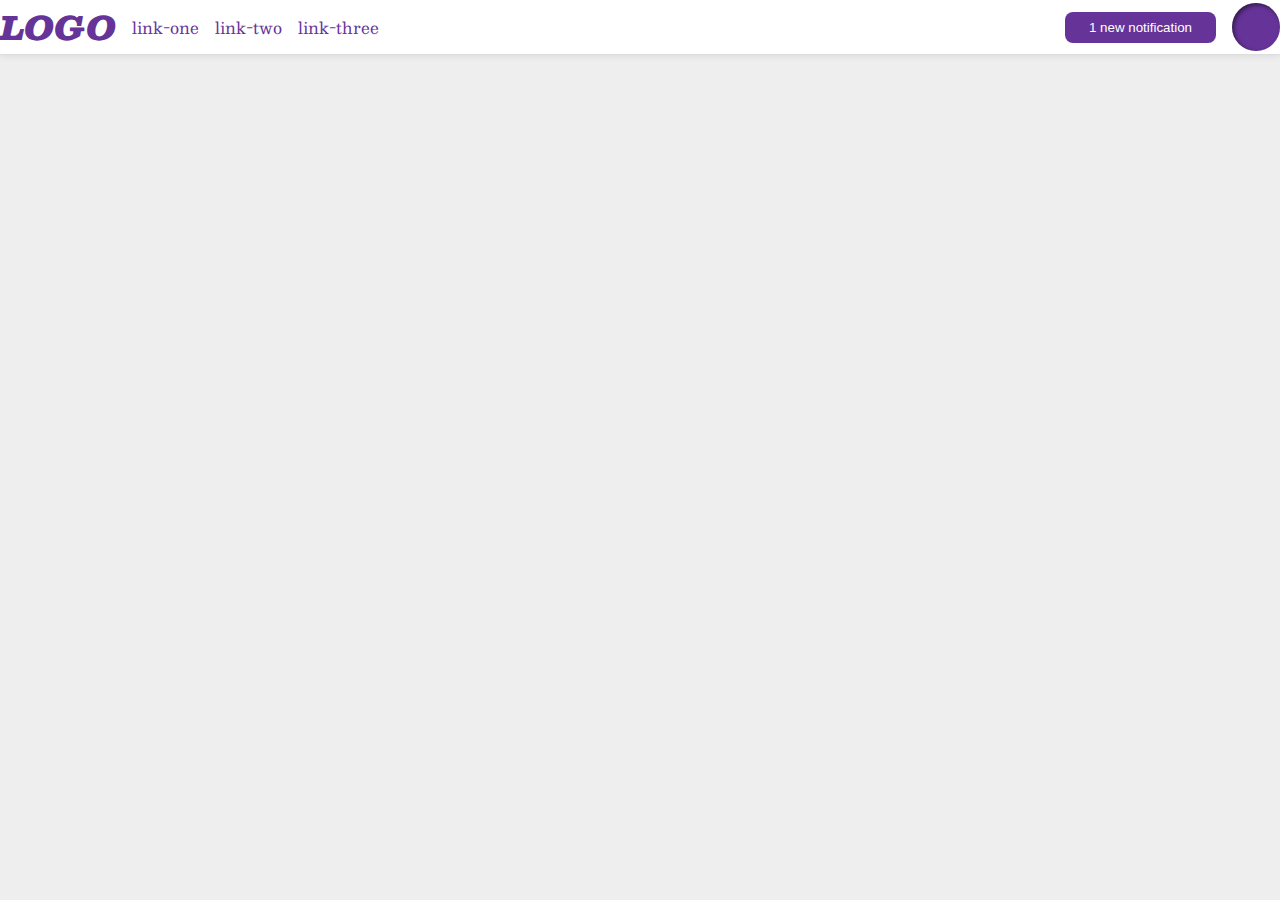
<file: foundations/flex/03-flex-header-2/index.html>
<!DOCTYPE html>
<html lang="en">
  <head>
    <meta charset="UTF-8">
    <meta http-equiv="X-UA-Compatible" content="IE=edge">
    <meta name="viewport" content="width=device-width, initial-scale=1.0">
    <title>Flex Header 2</title>
    <link rel="stylesheet" href="style.css">
  </head>
  <body>
    <div class="header">
      <div class="left">
        <div class="logo">
          LOGO
        </div>
        <ul class="links">
          <li><a href="https://google.com">link-one</a></li>
          <li><a href="https://google.com">link-two</a></li>
          <li><a href="https://google.com">link-three</a></li>
        </ul>
      </div>
      <div class="right">
        <button class="notifications">
          1 new notification
        </button>
        <div class="profile-image"></div>
      </div>
    </div>
  </body>
</html>
</file>
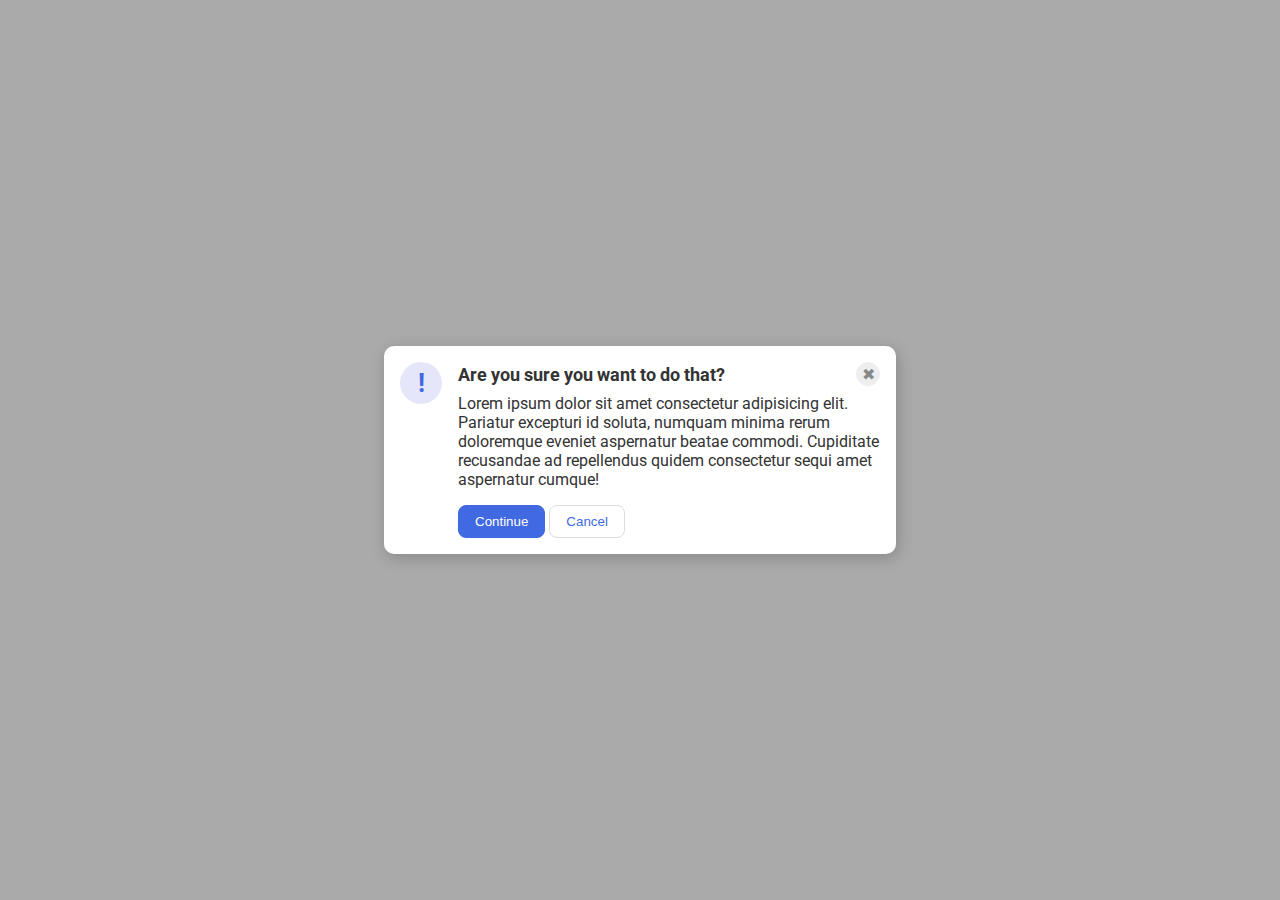
<file: foundations/flex/05-flex-modal/index.html>
<!DOCTYPE html>
<html lang="en">
  <head>
    <meta charset="UTF-8">
    <meta http-equiv="X-UA-Compatible" content="IE=edge">
    <meta name="viewport" content="width=device-width, initial-scale=1.0">
    <link rel="stylesheet" href="style.css">
    <title>Modal</title>
  </head>
  <body>
    <div class="modal">
      <div class="icon">!</div>
      <div class="container">
        <div class="header">Are you sure you want to do that?
          <button class="close-button">✖</button>
        </div>
        <div class="text">Lorem ipsum dolor sit amet consectetur adipisicing elit. Pariatur excepturi id soluta, numquam minima rerum doloremque eveniet aspernatur beatae commodi. Cupiditate recusandae ad repellendus quidem consectetur sequi amet aspernatur cumque!</div>
        <button class="continue">Continue</button>
        <button class="cancel">Cancel</button>
      </div>
    </div>
  </body>
</html>
</file>
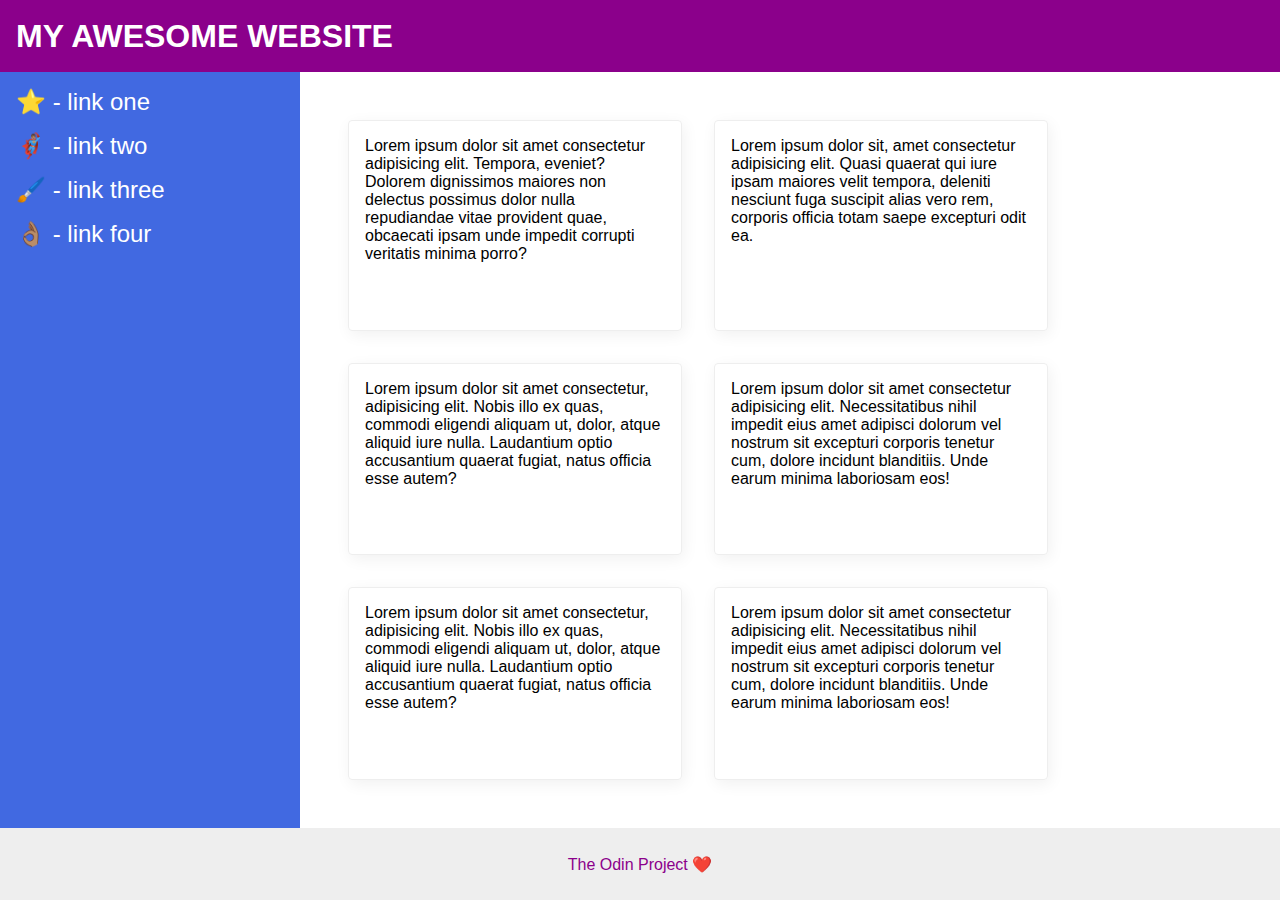
<file: foundations/flex/07-flex-layout-2/index.html>
<!DOCTYPE html>
<html lang="en">
  <head>
    <meta charset="UTF-8">
    <meta http-equiv="X-UA-Compatible" content="IE=edge">
    <meta name="viewport" content="width=device-width, initial-scale=1.0">
    <title>The Holy Grail</title>
    <link rel="stylesheet" href="style.css">
  </head>
  <body>
    <div class="header">
      MY AWESOME WEBSITE
    </div>
    <div class="main">
      <div class="sidebar">
        <ul>
          <li><a href="#">⭐ - link one</a></li>
          <li><a href="#">🦸🏽‍♂️ - link two</a></li>
          <li><a href="#">🖌️ - link three</a></li>
          <li><a href="#">👌🏽 - link four</a></li>
        </ul>
      </div>

      <div class="container">
        <div class="card">Lorem ipsum dolor sit amet consectetur adipisicing elit. Tempora, eveniet? Dolorem dignissimos maiores non delectus possimus dolor nulla repudiandae vitae provident quae, obcaecati ipsam unde impedit corrupti veritatis minima porro?</div>
        <div class="card">Lorem ipsum dolor sit, amet consectetur adipisicing elit. Quasi quaerat qui iure ipsam maiores velit tempora, deleniti nesciunt fuga suscipit alias vero rem, corporis officia totam saepe excepturi odit ea.</div>
        <div class="card">Lorem ipsum dolor sit amet consectetur, adipisicing elit. Nobis illo ex quas, commodi eligendi aliquam ut, dolor, atque aliquid iure nulla. Laudantium optio accusantium quaerat fugiat, natus officia esse autem?</div>
        <div class="card">Lorem ipsum dolor sit amet consectetur adipisicing elit. Necessitatibus nihil impedit eius amet adipisci dolorum vel nostrum sit excepturi corporis tenetur cum, dolore incidunt blanditiis. Unde earum minima laboriosam eos!</div>
        <div class="card">Lorem ipsum dolor sit amet consectetur, adipisicing elit. Nobis illo ex quas, commodi eligendi aliquam ut, dolor, atque aliquid iure nulla. Laudantium optio accusantium quaerat fugiat, natus officia esse autem?</div>
        <div class="card">Lorem ipsum dolor sit amet consectetur adipisicing elit. Necessitatibus nihil impedit eius amet adipisci dolorum vel nostrum sit excepturi corporis tenetur cum, dolore incidunt blanditiis. Unde earum minima laboriosam eos!</div>
      </div>
      
    </div>

    <div class="footer">
      The Odin Project ❤️
    </div>
  </body>
</html>
</file>
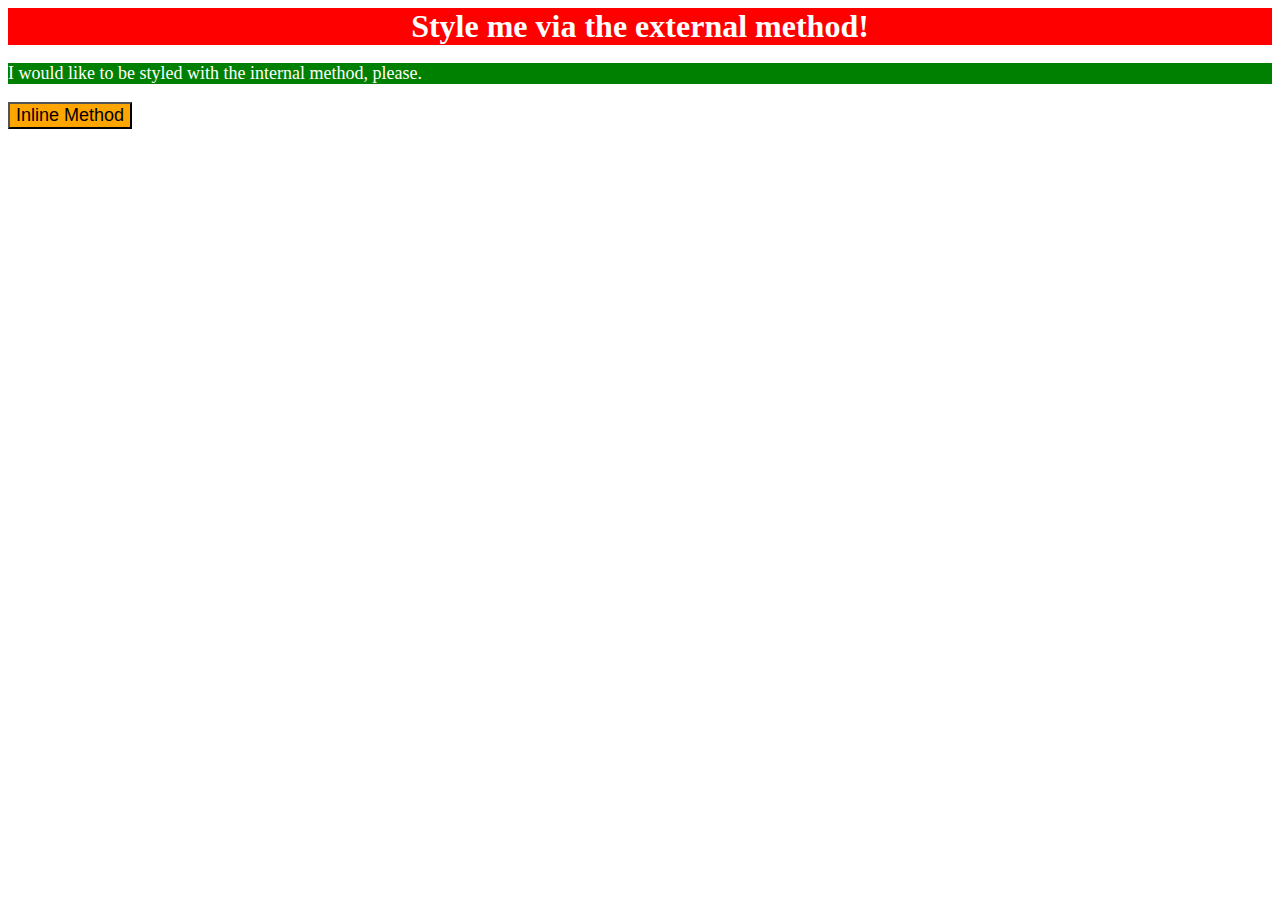
<file: foundations/intro-to-css/01-css-methods/index.html>
<!DOCTYPE html>
<html lang="en">
  <head>
    <meta charset="UTF-8">
    <meta http-equiv="X-UA-Compatible" content="IE=edge">
    <meta name="viewport" content="width=device-width, initial-scale=1.0">
    <title>Methods for Adding CSS</title>
    <link rel="stylesheet" href="style.css">
    <style>
      p {
        background-color: green;
        color:white;
        font-size: 18px;
      }
    </style>
  </head>
  <body>
    <div>Style me via the external method!</div>
    <p>I would like to be styled with the internal method, please.</p>
    <button style="background-color: orange; font-size: 18px;">Inline Method</button>
  </body>
</html>
</file>
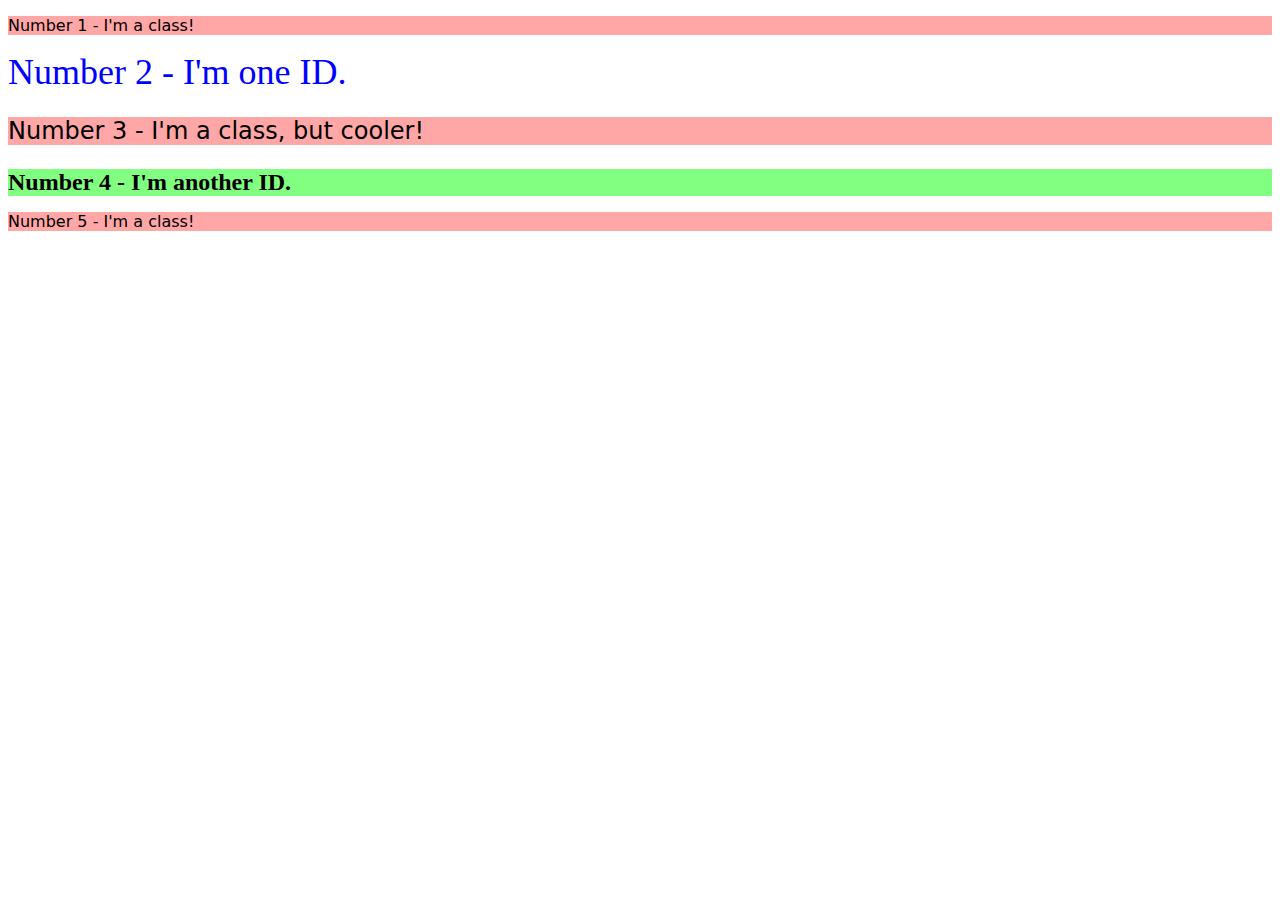
<file: foundations/intro-to-css/02-class-id-selectors/index.html>
<!DOCTYPE html>
<html lang="en">
  <head>
    <meta charset="UTF-8">
    <meta http-equiv="X-UA-Compatible" content="IE=edge">
    <meta name="viewport" content="width=device-width, initial-scale=1.0">
    <title>Class and ID Selectors</title>
    <link rel="stylesheet" href="style.css">
  </head>
  <body>
    <p class="odd">Number 1 - I'm a class!</p>
    <div id="blue">Number 2 - I'm one ID.</div>
    <p class="odd third">Number 3 - I'm a class, but cooler!</p>
    <div id="green">Number 4 - I'm another ID.</div>
    <p class="odd">Number 5 - I'm a class!</p>
  </body>
</html>
</file>
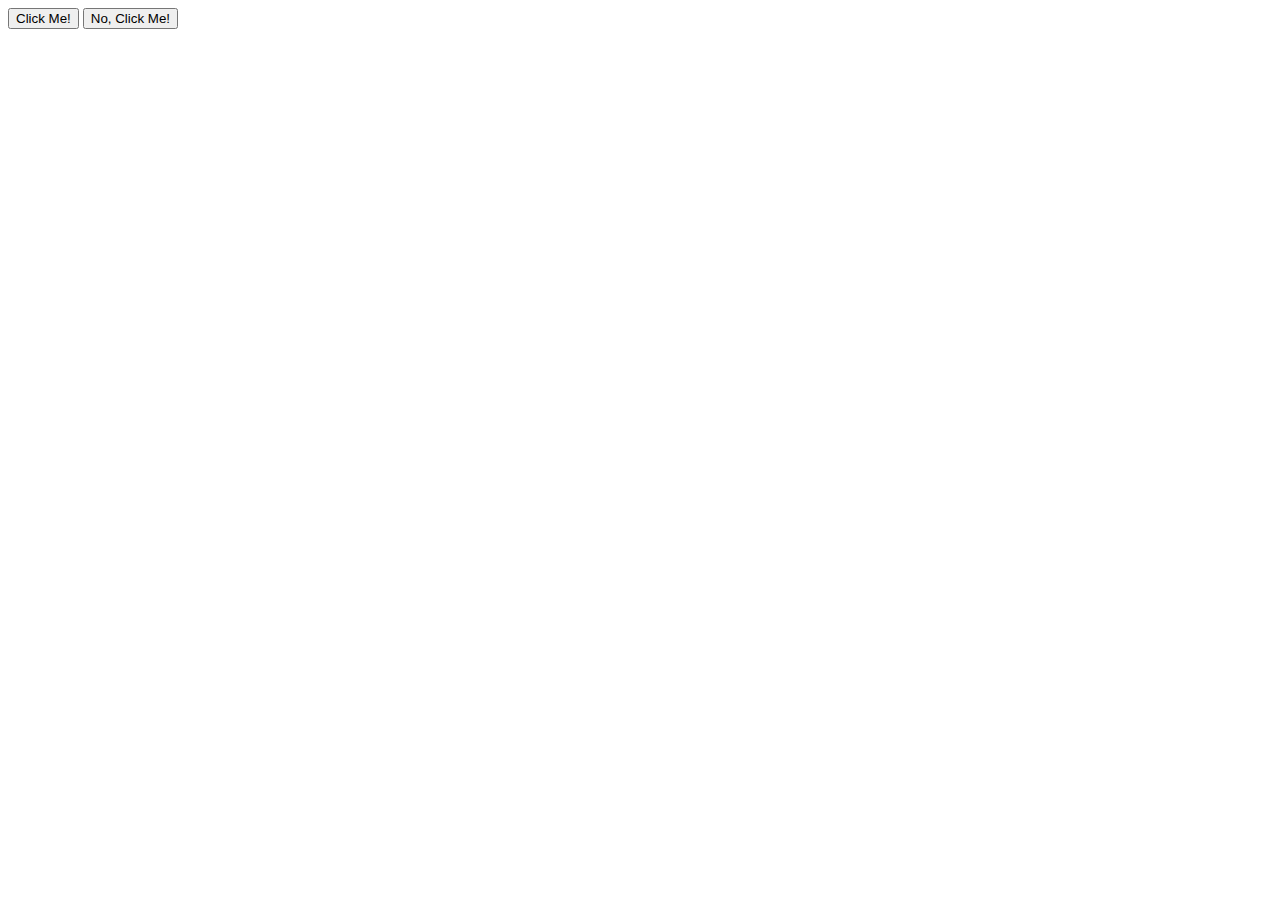
<file: foundations/intro-to-css/03-grouping-selectors/index.html>
<!DOCTYPE html>
<html lang="en">
  <head>
    <meta charset="UTF-8">
    <meta http-equiv="X-UA-Compatible" content="IE=edge">
    <meta name="viewport" content="width=device-width, initial-scale=1.0">
    <title>Grouping Selectors</title>
    <link rel="stylesheet" href="style.css">
  </head>
  <body>
    <button class="black">Click Me!</button>
    <button class="yellow">No, Click Me!</button>
  </body>
</html>
</file>
<file: foundations/flex/03-flex-header-2/style.css>
/* this is some magical font-importing.  
you'll learn about it later. */
@import url('https://fonts.googleapis.com/css2?family=Besley:ital,wght@0,400;1,900&display=swap');

body {
  margin: 0;
  background: #eee;
  font-family: Besley, serif;
}

.header {
  background: white;
  border-bottom: 1px solid #ddd;
  box-shadow: 0 0 8px rgba(0,0,0,.1);
  display: flex;
  align-items: center;
  justify-content: space-between;
  gap: 8px;
  
}

.profile-image {
  background: rebeccapurple;
  box-shadow: inset 2px 2px 4px rgba(0,0,0,.5);
  border-radius: 50%;
  width: 48px;
  height: 48px;
}

.logo {
  color: rebeccapurple;
  font-size: 32px;
  font-weight: 900;
  font-style: italic;
}

button {
  border: none;
  border-radius: 8px;
  background: rebeccapurple;
  color: white;
  padding: 8px 24px;
}

a {
  /* this removes the line under our links */
  text-decoration: none;
  color: rebeccapurple;
}

ul {
  list-style-type: none;
  display: flex;
  gap: 16px;
  margin: 0;
  padding: 0;
}
.left, .right {
  display: flex;
  align-items: center;
  gap: 16px;
}
</file>
<file: foundations/flex/05-flex-modal/style.css>
@import url('https://fonts.googleapis.com/css2?family=Roboto:wght@400;700&display=swap');

html, body {
  height: 100%;
}

body {
  font-family: Roboto, sans-serif;
  margin: 0;
  background: #aaa;
  color: #333;
  /* I'll give you this one for free lol */
  display: flex;
  align-items: center;
  justify-content: center;
}

.header {
  font-size: 18px;
  font-weight: 700;
  display: flex;
  justify-content: space-between;
  align-items: center;
  margin-bottom: 8px;
  
}
.modal {
  background: white;
  width: 480px;
  border-radius: 10px;
  box-shadow: 2px 4px 16px rgba(0,0,0,.2);
  display: flex;
  gap: 16px;
  padding: 16px;
}

.icon {
  color: royalblue;
  font-size: 26px;
  font-weight: 700;
  background: lavender;
  width: 42px;
  height: 42px;
  border-radius: 50%;
  display: flex;
  align-items: center;
  justify-content: center;
  flex-shrink: 0;
}

.close-button {
  background: #eee;
  border-radius: 50%;
  color: #888;
  font-weight: 400;
  font-size: 16px;
  height: 24px;
  width: 24px;
  display: flex;
  align-items: center;
  justify-content: center;
  border: 1px solid #eee;
  padding: 0;
}

button {
  cursor: pointer;
  padding: 8px 16px;
  border-radius: 8px;
}

button.continue {
  background: royalblue;
  border: 1px solid royalblue;
  color: white;
}

button.cancel {
  background: white;
  border: 1px solid #ddd;
  color: royalblue;
}
.text {
  margin-bottom: 16px;
}
</file>
<file: foundations/flex/07-flex-layout-2/style.css>
body {
  font-family: -apple-system, BlinkMacSystemFont, 'Segoe UI', Roboto, Oxygen, Ubuntu, Cantarell, 'Open Sans', 'Helvetica Neue', sans-serif;
  margin: 0;
  min-height: 100vh;
  display: flex;
  flex-direction: column;
}
.main {
  display: flex;
  flex: 1;
}

ul {
  list-style-type: none;
  margin: 0;
  padding: 0;
}
li {
  margin-bottom: 16px;
}

a {
  color: white;
  text-decoration: none;
  font-size: 24px;
}

.header {
  height: 72px;
  background: darkmagenta;
  color: white;
  display: flex;
  align-items: center;
  font-size: 32px;
  font-weight: 900;
  padding: 0 16px;
}

.footer {
  height: 72px;
  background: #eee;
  color: darkmagenta;
  display: flex;
  align-items: center;
  justify-content: center;
}

.sidebar {
  width: 300px;
  background: royalblue;
  box-sizing: border-box;
  flex-shrink: 0;
  padding: 16px;
}

.card {
  border: 1px solid #eee;
  box-shadow: 2px 4px 16px rgba(0,0,0,.06);
  border-radius: 4px;
  width: 300px;
  padding: 16px;
}

.container {
  display: flex;
  padding: 48px;
  flex-wrap: wrap;
  gap: 32px;
}
</file>
<file: foundations/intro-to-css/01-css-methods/style.css>
div{
    background-color: red;
    color:white;
    font-weight: bold;
    font-size: 32px;
    text-align: center;
}
</file>
<file: foundations/intro-to-css/02-class-id-selectors/style.css>
.odd {
    background-color: rgb(255, 167, 167);
    font-family: Verdana, "DejaVu Sans", sans-serif;
}

#blue {
    color: #0000ff;
    font-size: 36px;
}
.third {
    font-size: 24px;
}

#green {
    background-color: hsl(120, 100%, 75%);
    font-weight: bold;
    font-size: 24px;
}
</file>
<file: foundations/intro-to-css/03-grouping-selectors/style.css>
.btn {
    font-size: 28px;
    font-family: Helvetica, "Times New Roman", Times, serif;
}

.btn.black {
    background-color: #000;
    color: #fff;
}

.btn.yellow {
    background-color: hsl(60, 100%, 50%);
}
</file>
